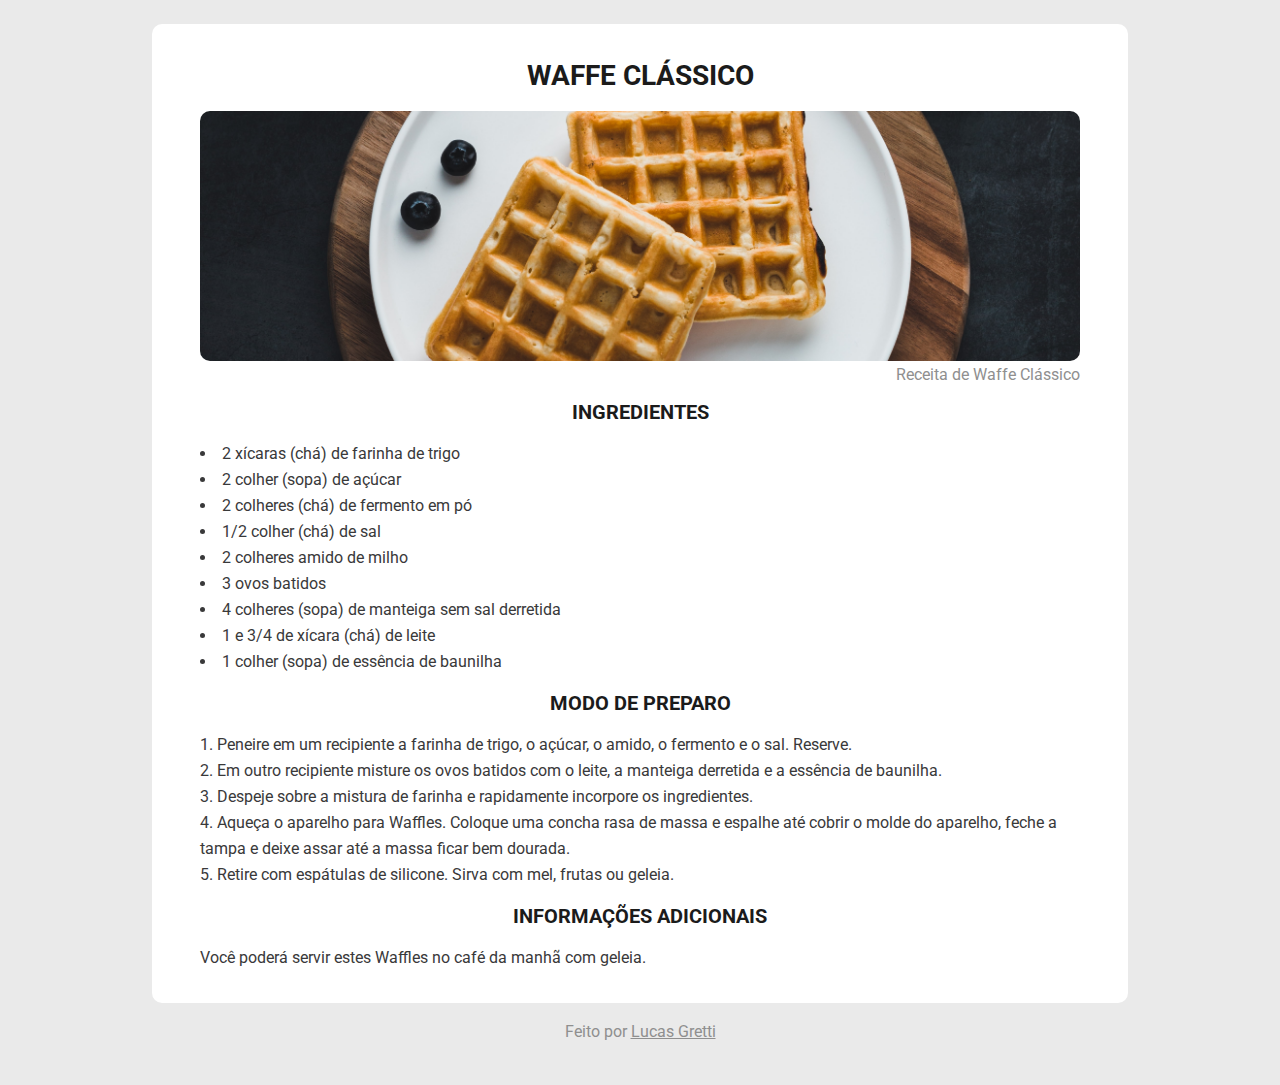
<file: index.html>
<!DOCTYPE html>
<html lang="en">
<head>
  <meta charset="UTF-8">
  <meta http-equiv="X-UA-Compatible" content="IE=edge">
  <meta name="viewport" content="width=device-width, initial-scale=1.0">
  <link rel="stylesheet" href="./styles/styles.css">
  <link rel="preconnect" href="https://fonts.googleapis.com" />
  <link rel="preconnect" href="https://fonts.gstatic.com" crossorigin />
  <link href="https://fonts.googleapis.com/css2?family=Roboto:wght@400;700&display=swap" rel="stylesheet"/>
  <title>Receita de Waffle</title>
</head>
<body>
  <article class="container">
    <h1 class="title">Waffe Clássico</h1>
    <figure>
      <img src="styles/picture.jpg" alt="Waffe" />
      <figcaption>Receita de Waffe Clássico</figcaption>
    </figure>

    <h2 class="title">Ingredientes</h2>
    <ul>
      <li>2 xícaras (chá) de farinha de trigo</li>
      <li>2 colher (sopa) de açúcar</li>
      <li>2 colheres (chá) de fermento em pó</li>
      <li>1/2 colher (chá) de sal</li>
      <li>2 colheres amido de milho</li>
      <li>3 ovos batidos</li>
      <li>4 colheres (sopa) de manteiga sem sal derretida</li>
      <li>1 e 3/4 de xícara (chá) de leite</li>
      <li>1 colher (sopa) de essência de baunilha</li>
    </ul>

    <h2 class="title">Modo de Preparo</h2>
    <ol>
      <li>Peneire em um recipiente a farinha de trigo, o açúcar, o amido, o fermento e o sal. Reserve.</li>
      <li>Em outro recipiente misture os ovos batidos com o leite, a manteiga derretida e a essência de baunilha.</li>
      <li>Despeje sobre a mistura de farinha e rapidamente incorpore os ingredientes.</li>
      <li>Aqueça o aparelho para Waffles. Coloque uma concha rasa de massa e espalhe até cobrir o molde do aparelho, feche a tampa e deixe assar até a massa ficar bem dourada.</li>
      <li>Retire com espátulas de silicone. Sirva com mel, frutas ou geleia.</li>
    </ol>

    <h2 class="title">Informações Adicionais</h2>
    <p>Você poderá servir estes Waffles no café da manhã com geleia.</p>
  </article>

  <footer>
    <p class="Footer">Feito por <a href="https://github.com/LGretti" target="_blank">Lucas Gretti</a></p>
  </footer>
</body>
</html>
</file>
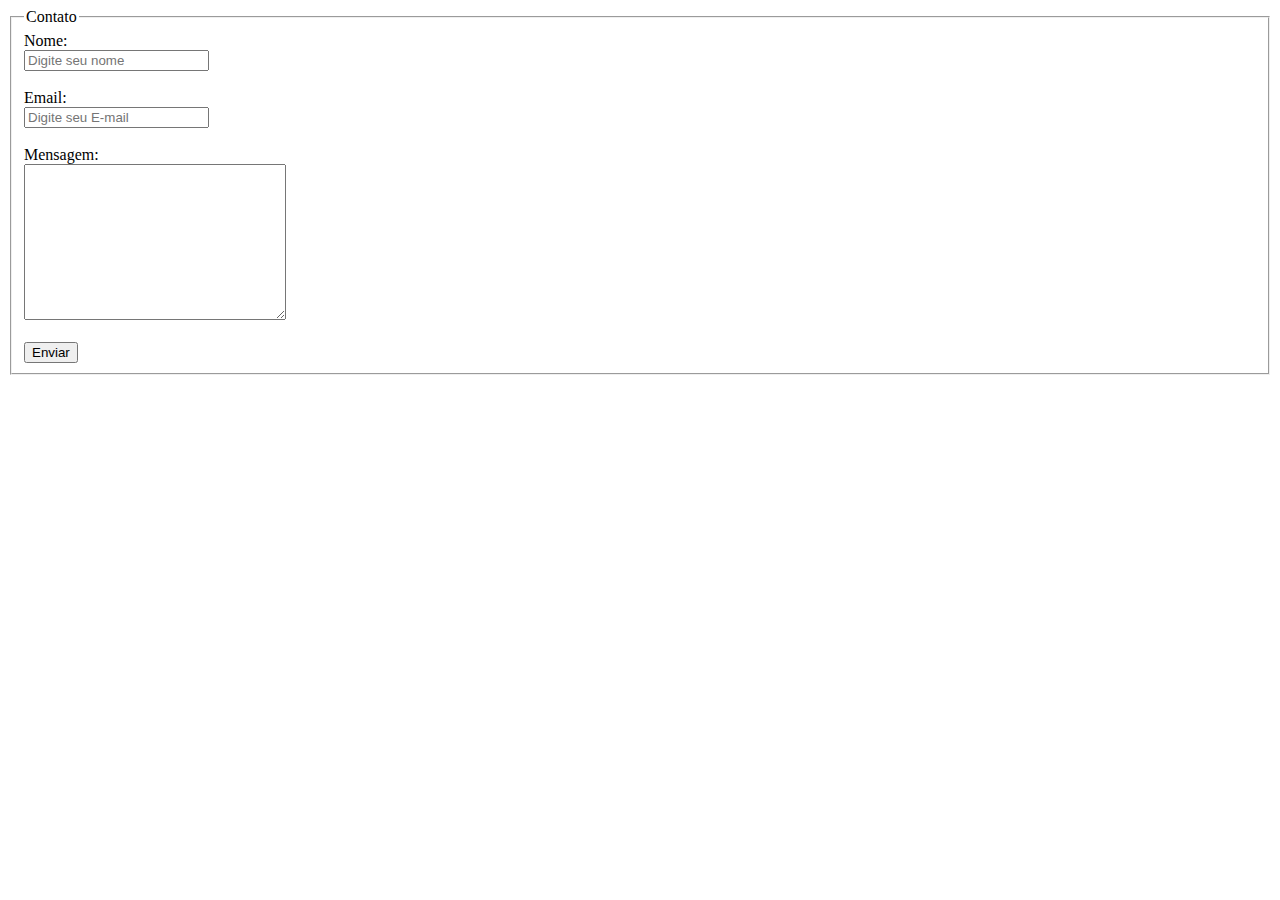
<file: contato-teste.html>
<!DOCTYPE html>
<html lang="en">
<head>
  <meta charset="UTF-8">
  <meta http-equiv="X-UA-Compatible" content="IE=edge">
  <meta name="viewport" content="width=<device-width>, initial-scale=1.0">
  <title>Document</title>
</head>
<body>
  <form id="contact">
    <fieldset form="contact">
      <legend>Contato</legend>

      <label for="name">Nome:</label>
      <br>
      <input id="name" type="text" name="name" placeholder="Digite seu nome">

      <br>
      <br>

      <label for="email">Email:</label>
      <br>
      <input id="email" type="email" name="email" placeholder="Digite seu E-mail">

      <br>
      <br>

      <label for="msg">Mensagem:</label>
      <br>
      <textarea name="msg" id="msg" cols="30" rows="10"></textarea>

      <br>
      <br>

      <button type="submit">Enviar</button>
    </fieldset>
  </form>
</body>
</html>
</file>
<file: styles/styles.css>
* {
  border: 0px;
  padding: 0px;
  box-sizing: border-box;
}

body {
  background: #EAEAEA;
  font-family: 'Roboto', sans-serif;
  padding: 1rem;
}

.container {
  background: #FFFFFF;
  width: min-content;
  margin: 0 auto;
  padding: 1rem 3rem;
  border-radius: 10px;
}

.title {
  color: #1B1B1B;
  text-align: center;
  text-transform: uppercase;
}

/*26px / 16  (conta padrão para obeter o valor em rem)*/
h1{
  font-size: 1.75rem;
}

h2 {
  font-size: 1.25rem;
}

figure {
  width: 100%;
  margin: 0 auto;
}

figcaption {
  text-align: end;
  color: #8F8F8F;
}

img {
  width: 55rem;
  height: 250px;
  object-fit: cover;
  border-radius: 10px;
}

li, p {
  color: #39393A;
  line-height: 1.625rem;
  list-style-position: inside;
}

.Footer, a {
  color: #8F8F8F;
  text-align: center;
}
</file>
